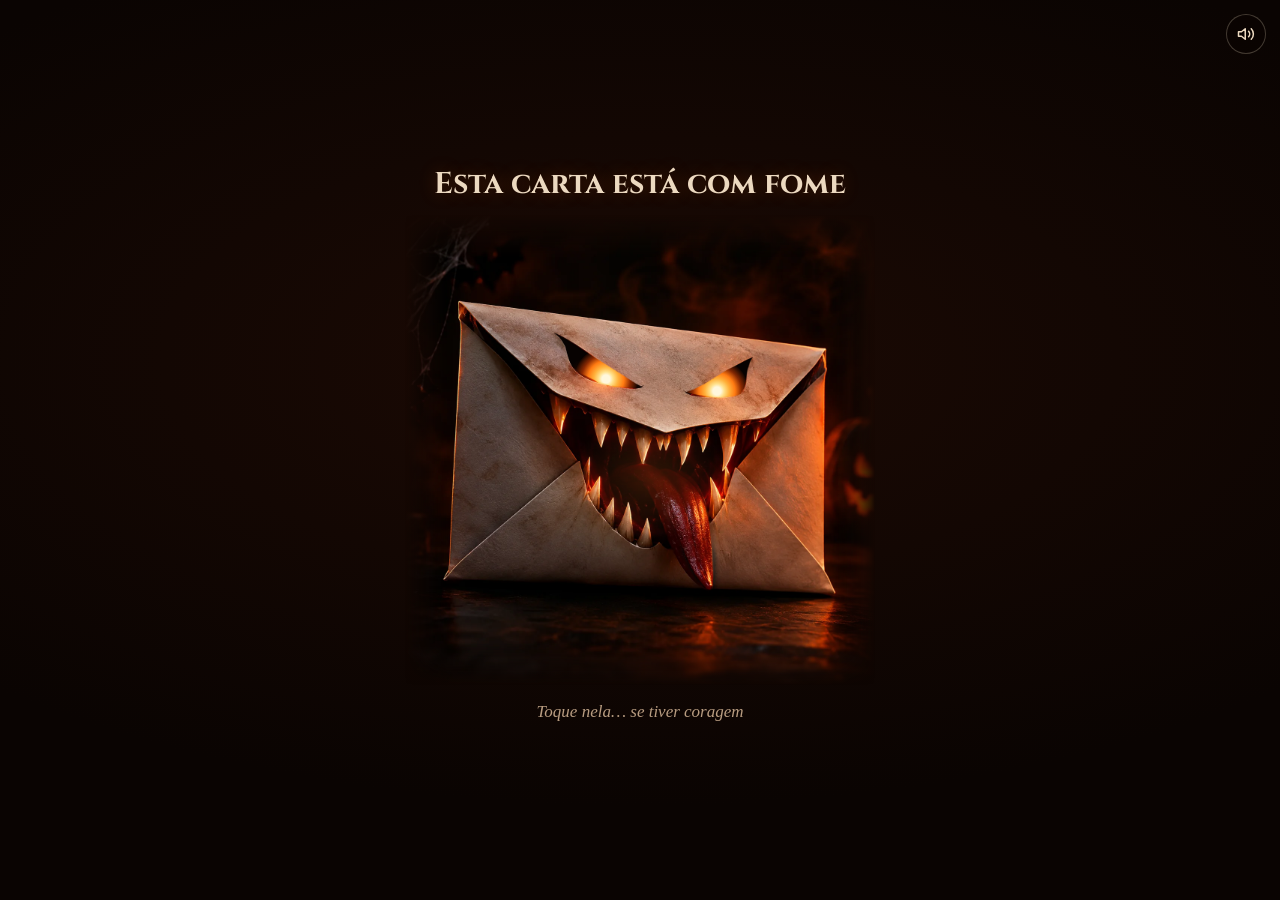
<file: index.html>
<!DOCTYPE html>
<html lang="pt-BR">
<head>
  <meta charset="UTF-8" />
  <meta name="viewport" content="width=device-width, initial-scale=1.0, viewport-fit=cover" />
  <title>Você recebeu uma carta • Noite do Terror</title>
  <meta name="description" content="Convite para a Noite do Terror. Abra se tiver coragem." />
  <meta name="robots" content="noindex, nofollow" />
  <meta name="theme-color" content="#0A0402" />

  <!-- Prévia do link no WhatsApp: troque o texto e o endereço da imagem -->
  <meta property="og:type" content="website" />
  <meta property="og:title" content="Você recebeu uma carta 🎃" />
  <meta property="og:description" content="Convite para a Noite do Terror. Abra se tiver coragem." />
  <meta property="og:image" content="https://SUBDOMINIO.convidaeu.com.br/og-convite.jpg" />

  <link rel="icon" href="icone.svg" type="image/svg+xml" />
  <link rel="preconnect" href="https://fonts.googleapis.com" />
  <link rel="preconnect" href="https://fonts.gstatic.com" crossorigin />
  <link href="https://fonts.googleapis.com/css2?family=Cinzel:wght@500;700&family=IM+Fell+English:ital@0;1&display=swap" rel="stylesheet" />
  <link rel="preload" href="carta.webp" as="image" />
  <link rel="preload" href="lingua.webp" as="image" />
  <link rel="stylesheet" href="estilo.css" />
  <script src="config.js"></script>
</head>
<body>
  <button class="som" id="som" type="button" aria-pressed="false" aria-label="Desligar som">
    <svg class="on" viewBox="0 0 24 24" fill="none" stroke="currentColor" stroke-width="2" stroke-linecap="round" stroke-linejoin="round"><path d="M11 5 6 9H2v6h4l5 4V5z"/><path d="M15.5 8.5a5 5 0 0 1 0 7"/><path d="M19 5a10 10 0 0 1 0 14"/></svg>
    <svg class="off" viewBox="0 0 24 24" fill="none" stroke="currentColor" stroke-width="2" stroke-linecap="round" stroke-linejoin="round"><path d="M11 5 6 9H2v6h4l5 4V5z"/><path d="m22 9-6 6"/><path d="m16 9 6 6"/></svg>
  </button>

  <main class="capa">
    <p class="rotulo surgir" id="para" hidden>Para <strong id="nome"></strong></p>
    <h1 class="chamada surgir t1" id="chamada">Esta carta está com fome</h1>

    <div class="palco surgir t2" id="palco" role="button" tabindex="0" aria-label="Abrir o convite">
      <div class="fundo-olhos">
        <div class="pupila esq" id="pup-esq"></div>
        <div class="pupila dir" id="pup-dir"></div>
      </div>
      <img class="monstro" src="carta.webp" alt="Envelope-monstro com olhos brilhando" width="1254" height="1254" />
      <img class="lingua" src="lingua.webp" alt="" width="268" height="349" />
      <div class="brilho-boca"></div>
    </div>

    <p class="dica surgir t3" id="dica">Toque nela… se tiver coragem</p>
  </main>

  <script>
    (function () {
      var nome = (new URLSearchParams(location.search).get('nome') || '').trim().slice(0, 40);
      if (nome) {
        document.getElementById('nome').textContent = nome;
        document.getElementById('para').hidden = false;
      }
      if (CONFIG.chamada) document.getElementById('chamada').textContent = CONFIG.chamada;
      if (CONFIG.dica) document.getElementById('dica').textContent = CONFIG.dica;
    })();
  </script>
  <script src="carta.js"></script>
</body>
</html>
</file>
<file: estilo.css>
/* ==========================================================
   Convite • Halloween — Carta Assombrada (Convida&u)
   Mesma estrutura do modelo da Ana Desidério:
   - Títulos: Cinzel  |  Textos: IM Fell English
   - Paleta: fundo quase preto, papel envelhecido e brasa laranja
   ========================================================== */

:root {
  --fundo: #0A0402;
  --fundo-2: #1C0A04;
  --papel: #ECD9C0;
  --papel-suave: #B89C80;
  --brasa: #FF8A1F;
  --brasa-clara: #FFD36B;
  --brasa-funda: #E2600C;
  --linha-brasa: rgba(255, 138, 31, .35);

  --titulo: 'Cinzel', 'Trajan Pro', Georgia, serif;
  --texto: 'IM Fell English', Georgia, 'Times New Roman', serif;
}

* { box-sizing: border-box; margin: 0; padding: 0; }
html { -webkit-text-size-adjust: 100%; }

body {
  font-family: var(--texto);
  font-size: 18px;
  line-height: 1.55;
  color: var(--papel);
  background: radial-gradient(120% 80% at 50% 40%, var(--fundo-2) 0%, var(--fundo) 62%) fixed, var(--fundo);
  min-height: 100vh;
  min-height: 100dvh;
  overflow-x: hidden;
  -webkit-font-smoothing: antialiased;
  -webkit-tap-highlight-color: transparent;
}

img { display: block; max-width: 100%; height: auto; }
a { color: inherit; }
[hidden] { display: none !important; }

.rotulo {
  font-family: var(--titulo);
  font-size: 12px;
  line-height: 1.2;
  letter-spacing: .24em;
  text-transform: uppercase;
  color: var(--papel-suave);
}
.rotulo strong { color: var(--brasa-clara); font-weight: 700; }

/* ---------- Entrada suave ---------- */

@keyframes surgir {
  from { opacity: 0; transform: translateY(12px); }
  to   { opacity: 1; transform: none; }
}
.surgir { animation: surgir 1s cubic-bezier(.2, .7, .2, 1) both; }
.t1 { animation-delay: .1s; }
.t2 { animation-delay: .22s; }
.t3 { animation-delay: .34s; }
.t4 { animation-delay: .5s; }

/* ==========================================================
   CAPA (index.html) — a carta-monstro
   ========================================================== */

.capa {
  min-height: 100vh;
  min-height: 100svh;
  display: flex;
  flex-direction: column;
  align-items: center;
  justify-content: center;
  gap: 14px;
  padding: 28px 16px 36px;
  text-align: center;
  transition: opacity .6s ease;
}
.capa .chamada {
  font-family: var(--titulo);
  font-weight: 700;
  font-size: clamp(22px, 6vw, 30px);
  line-height: 1.15;
  text-shadow: 0 0 18px rgba(255, 120, 30, .25);
}
.capa .dica {
  font-style: italic;
  font-size: 17px;
  color: var(--papel-suave);
  animation: respirar 2.4s ease-in-out infinite;
}
@keyframes respirar { 0%, 100% { opacity: .55; } 50% { opacity: 1; } }

/* O palco tem o tamanho da imagem. --u = 1px da imagem original (1254px),
   recalculado pelo carta.js, para posicionar as pupilas no lugar certo. */
.palco {
  position: relative;
  width: min(92vw, 470px);
  aspect-ratio: 1 / 1;
  cursor: pointer;
  touch-action: manipulation;
  transform-origin: 51.8% 58%;
  --u: .375px;
  -webkit-mask-image: linear-gradient(to right, transparent, #000 9%, #000 91%, transparent),
                      linear-gradient(to bottom, transparent, #000 9%, #000 91%, transparent);
  -webkit-mask-composite: source-in;
  mask-image: linear-gradient(to right, transparent, #000 9%, #000 91%, transparent),
              linear-gradient(to bottom, transparent, #000 9%, #000 91%, transparent);
  mask-composite: intersect;
}
.palco:focus-visible { outline: 2px solid var(--brasa); outline-offset: 6px; }

/* Camada de trás: o escuro e as pupilas. Só aparece pelos buracos dos olhos. */
.fundo-olhos {
  position: absolute;
  inset: 0;
  overflow: hidden;
  background:
    radial-gradient(calc(var(--u) * 160) calc(var(--u) * 90) at 42.7% 34.7%, rgba(255, 70, 0, .28), transparent 70%),
    radial-gradient(calc(var(--u) * 140) calc(var(--u) * 80) at 66.2% 37.5%, rgba(255, 70, 0, .28), transparent 70%),
    #070201;
}
.pupila {
  position: absolute;
  width: calc(var(--u) * 170);
  height: calc(var(--u) * 170);
  margin: calc(var(--u) * -85) 0 0 calc(var(--u) * -85);
  border-radius: 50%;
  background: radial-gradient(circle,
    #FFF7DC 0 9%, #FFE08A 16%, #FFB13B 27%, #FF7A12 40%,
    rgba(230, 70, 5, .55) 54%, rgba(120, 20, 0, 0) 71%);
  will-change: transform;
  transition: filter .3s ease;
}
.pupila.esq { left: calc(var(--u) * 535); top: calc(var(--u) * 437); }
.pupila.dir { left: calc(var(--u) * 832); top: calc(var(--u) * 470); }

.monstro {
  position: absolute;
  inset: 0;
  width: 100%;
  height: 100%;
  user-select: none;
  -webkit-user-drag: none;
  pointer-events: none;
}
/* Língua: peça separada que balança presa pela raiz, dentro da boca */
.lingua {
  position: absolute;
  left: calc(var(--u) * 562);
  top: calc(var(--u) * 656);
  width: calc(var(--u) * 268);
  height: calc(var(--u) * 349);
  max-width: none;
  pointer-events: none;
  transform-origin: 27% 10%;
  animation: babar 3.4s ease-in-out infinite alternate;
}
@keyframes babar {
  0%   { transform: rotate(-1.6deg) scaleY(1); }
  45%  { transform: rotate(1.2deg) scaleY(1.025); }
  100% { transform: rotate(2.6deg) scaleY(1.01); }
}
.palco.acordou .lingua { animation: lamber .9s cubic-bezier(.3, .6, .3, 1) both; }
@keyframes lamber {
  0%   { transform: rotate(1deg) scaleY(1); }
  30%  { transform: rotate(-5deg) scaleY(1.08); }
  60%  { transform: rotate(4deg) scaleY(1.04); }
  100% { transform: rotate(0deg) scaleY(1.02); }
}

.brilho-boca {
  position: absolute;
  inset: 0;
  pointer-events: none;
  background: radial-gradient(calc(var(--u) * 300) calc(var(--u) * 230) at 52% 56%, rgba(255, 110, 25, .55), transparent 70%);
  mix-blend-mode: screen;
  opacity: .35;
  animation: chama 2.6s infinite;
}
@keyframes chama {
  0%, 100% { opacity: .30; } 18% { opacity: .42; } 31% { opacity: .27; }
  52% { opacity: .46; } 64% { opacity: .33; } 83% { opacity: .40; }
}

/* Abertura: acorda, treme e engole a tela */
.palco.acordou .pupila { filter: brightness(1.35) saturate(1.2); }
.palco.acordou .brilho-boca { animation: none; opacity: .9; transition: opacity .4s; }
.palco.acordou { animation: tremer .55s linear; }
@keyframes tremer {
  0%, 100% { translate: 0 0; } 10% { translate: -6px 2px; } 20% { translate: 5px -3px; }
  30% { translate: -7px -1px; } 40% { translate: 6px 3px; } 50% { translate: -4px 2px; }
  60% { translate: 5px -2px; } 70% { translate: -3px 1px; } 80% { translate: 2px -1px; }
}
.palco.engolindo {
  transform: scale(6);
  filter: brightness(.2);
  transition: transform .85s cubic-bezier(.6, 0, .9, .4), filter .85s;
}
.capa > *:not(.palco) { transition: opacity .45s ease; }
body.abrindo .capa > *:not(.palco) { opacity: 0; }
body.saindo .capa { opacity: 0; }

/* Botão de som */
.som {
  position: fixed;
  top: max(14px, env(safe-area-inset-top));
  right: 14px;
  z-index: 5;
  width: 40px;
  height: 40px;
  border-radius: 50%;
  border: 1px solid rgba(236, 217, 192, .25);
  background: rgba(10, 4, 2, .6);
  color: var(--papel);
  display: grid;
  place-items: center;
  cursor: pointer;
}
.som svg { width: 18px; height: 18px; }
.som .off { display: none; }
.som[aria-pressed="true"] .on { display: none; }
.som[aria-pressed="true"] .off { display: block; }

/* ==========================================================
   CONVITE (convite.html)
   ========================================================== */

.saudacao { text-align: center; padding: 34px 24px 6px; }

/* Topo: os olhos da carta continuam acesos */
.hero { max-width: 560px; margin: 0 auto; text-align: center; }
.hero .olhos {
  width: min(420px, 100%);
  margin: 0 auto;
  -webkit-mask-image: radial-gradient(closest-side, #000 55%, transparent 100%);
  mask-image: radial-gradient(closest-side, #000 55%, transparent 100%);
  animation: brasa 3s infinite;
}
@keyframes brasa {
  0%, 100% { filter: brightness(1); } 22% { filter: brightness(1.15); }
  40% { filter: brightness(.92); } 70% { filter: brightness(1.1); }
}
.hero h1 {
  margin-top: -6px;
  padding: 0 16px;
  font-family: var(--titulo);
  font-weight: 700;
  font-size: clamp(34px, 10vw, 50px);
  line-height: 1.05;
  letter-spacing: .04em;
  color: var(--brasa-clara);
  text-shadow: 0 0 26px rgba(255, 120, 30, .45);
}
.hero .subtitulo {
  margin-top: 10px;
  padding: 0 24px;
  font-style: italic;
  font-size: 19px;
  color: var(--papel-suave);
}

.carta {
  max-width: 28rem;
  margin: 36px auto 0;
  padding: 0 28px;
  text-align: center;
  font-size: 18px;
  line-height: 1.7;
}
.carta p + p { margin-top: 16px; }
.assinatura {
  margin-top: 30px !important;
  font-family: var(--titulo);
  font-size: 15px;
  letter-spacing: .16em;
  text-transform: uppercase;
  color: var(--brasa);
}
.assinatura::before {
  content: "";
  display: block;
  width: 44px;
  height: 1px;
  margin: 0 auto 20px;
  background: var(--brasa);
  opacity: .6;
}

/* Bloco com as informações */
.detalhes {
  margin-top: 54px;
  padding: 50px 24px 54px;
  background:
    radial-gradient(120% 70% at 50% 0%, rgba(255, 110, 20, .10), transparent 60%),
    linear-gradient(180deg, #170804 0%, #0D0503 100%);
  border-top: 1px solid var(--linha-brasa);
  border-bottom: 1px solid var(--linha-brasa);
  text-align: center;
}
.detalhes-inner { max-width: 440px; margin: 0 auto; }
.detalhes .titulo-bloco {
  font-family: var(--titulo);
  font-size: 14px;
  letter-spacing: .22em;
  text-transform: uppercase;
  color: var(--papel);
}
.linha-ouro { height: 1px; margin: 28px auto; max-width: 300px; background: linear-gradient(90deg, transparent, var(--linha-brasa), transparent); }

.quando { display: grid; grid-template-columns: 1fr 1px 1fr; align-items: start; column-gap: 8px; margin-top: 30px; }
.quando .divisor { align-self: stretch; background: var(--linha-brasa); }
.valor {
  margin-top: 10px;
  font-family: var(--titulo);
  font-size: clamp(1.25rem, 5.6vw, 1.6rem);
  line-height: 1.15;
  letter-spacing: .02em;
}
.quando .sub { margin-top: 4px; font-size: 15px; color: var(--papel-suave); }

.onde .valor { font-size: clamp(1.5rem, 7vw, 1.9rem); }
.onde .endereco { margin-top: 8px; font-size: 17px; line-height: 1.5; color: rgba(236, 217, 192, .88); }
.onde .segredo { margin-top: 8px; font-style: italic; font-size: 17px; color: var(--papel-suave); }
.mapa {
  display: inline-block;
  margin-top: 12px;
  font-family: var(--titulo);
  font-size: 12px;
  letter-spacing: .16em;
  text-transform: uppercase;
  color: var(--papel);
  text-decoration: none;
  border-bottom: 1px solid var(--linha-brasa);
  padding-bottom: 2px;
}
.contagem { margin-top: 22px; font-size: 17px; color: var(--brasa-clara); }

.confirmar { margin-top: 34px; }
.fantasia { max-width: 320px; margin: 0 auto 16px; text-align: left; }
.fantasia label { display: block; margin-bottom: 8px; text-align: center; }
.fantasia input {
  width: 100%;
  padding: 14px 16px;
  border: 1px solid var(--linha-brasa);
  border-radius: 2px;
  background: rgba(0, 0, 0, .35);
  color: var(--papel);
  font-family: var(--texto);
  font-size: 18px;
  text-align: center;
}
.fantasia input::placeholder { color: rgba(184, 156, 128, .6); font-style: italic; }
.fantasia input:focus { outline: 1px solid var(--brasa); outline-offset: 2px; }

.btn-confirmar {
  display: block;
  width: 100%;
  max-width: 320px;
  margin: 0 auto;
  padding: 18px 20px 16px;
  border: 0;
  border-radius: 2px;
  background: linear-gradient(180deg, #FF9A2E, var(--brasa-funda));
  color: #1A0802;
  font-family: var(--titulo);
  font-weight: 700;
  font-size: 14px;
  letter-spacing: .16em;
  text-transform: uppercase;
  text-decoration: none;
  cursor: pointer;
  box-shadow: 0 0 28px rgba(255, 110, 20, .35);
  transition: filter .2s ease, transform .2s ease;
}
.btn-confirmar:hover { filter: brightness(1.08); transform: translateY(-1px); }
.btn-confirmar:focus-visible { outline: 1px solid var(--brasa-clara); outline-offset: 4px; }
.nota { margin-top: 12px; font-size: 15px; color: var(--papel-suave); }
.agenda { margin-top: 16px; font-size: 15px; color: var(--papel-suave); }
.agenda a { color: var(--papel); text-decoration: none; border-bottom: 1px solid var(--linha-brasa); }

.encerramento {
  max-width: 25rem;
  margin: 0 auto;
  padding: 40px 28px 8px;
  text-align: center;
  font-style: italic;
  font-size: 17px;
  line-height: 1.6;
  color: var(--papel-suave);
}
/* Todo convidado é um possível cliente da Convida&u */
.quero {
  max-width: 25rem;
  margin: 28px auto 0;
  padding: 0 24px;
  text-align: center;
}
.quero p { font-size: 15px; color: var(--papel-suave); }
.quero a {
  display: inline-block;
  margin-top: 10px;
  padding: 11px 20px 10px;
  border: 1px solid var(--linha-brasa);
  border-radius: 999px;
  font-family: var(--titulo);
  font-size: 12px;
  letter-spacing: .16em;
  text-transform: uppercase;
  text-decoration: none;
  color: var(--brasa-clara);
  transition: background-color .2s ease;
}
.quero a:hover { background: rgba(255, 138, 31, .08); }

.marca-rodape {
  padding: 22px 16px 30px;
  text-align: center;
  font-size: 13px;
  letter-spacing: .02em;
  color: rgba(184, 156, 128, .7);
}
.marca-rodape a { color: inherit; text-decoration: none; border-bottom: 1px solid rgba(255, 138, 31, .3); }

@media (min-width: 700px) {
  .saudacao { padding-top: 50px; }
  .carta { font-size: 19px; }
  .detalhes { padding: 62px 24px 66px; }
}

@media (prefers-reduced-motion: reduce) {
  *, *::before, *::after { animation: none !important; transition: none !important; }
  .palco.engolindo { transform: none; }
}
</file>
